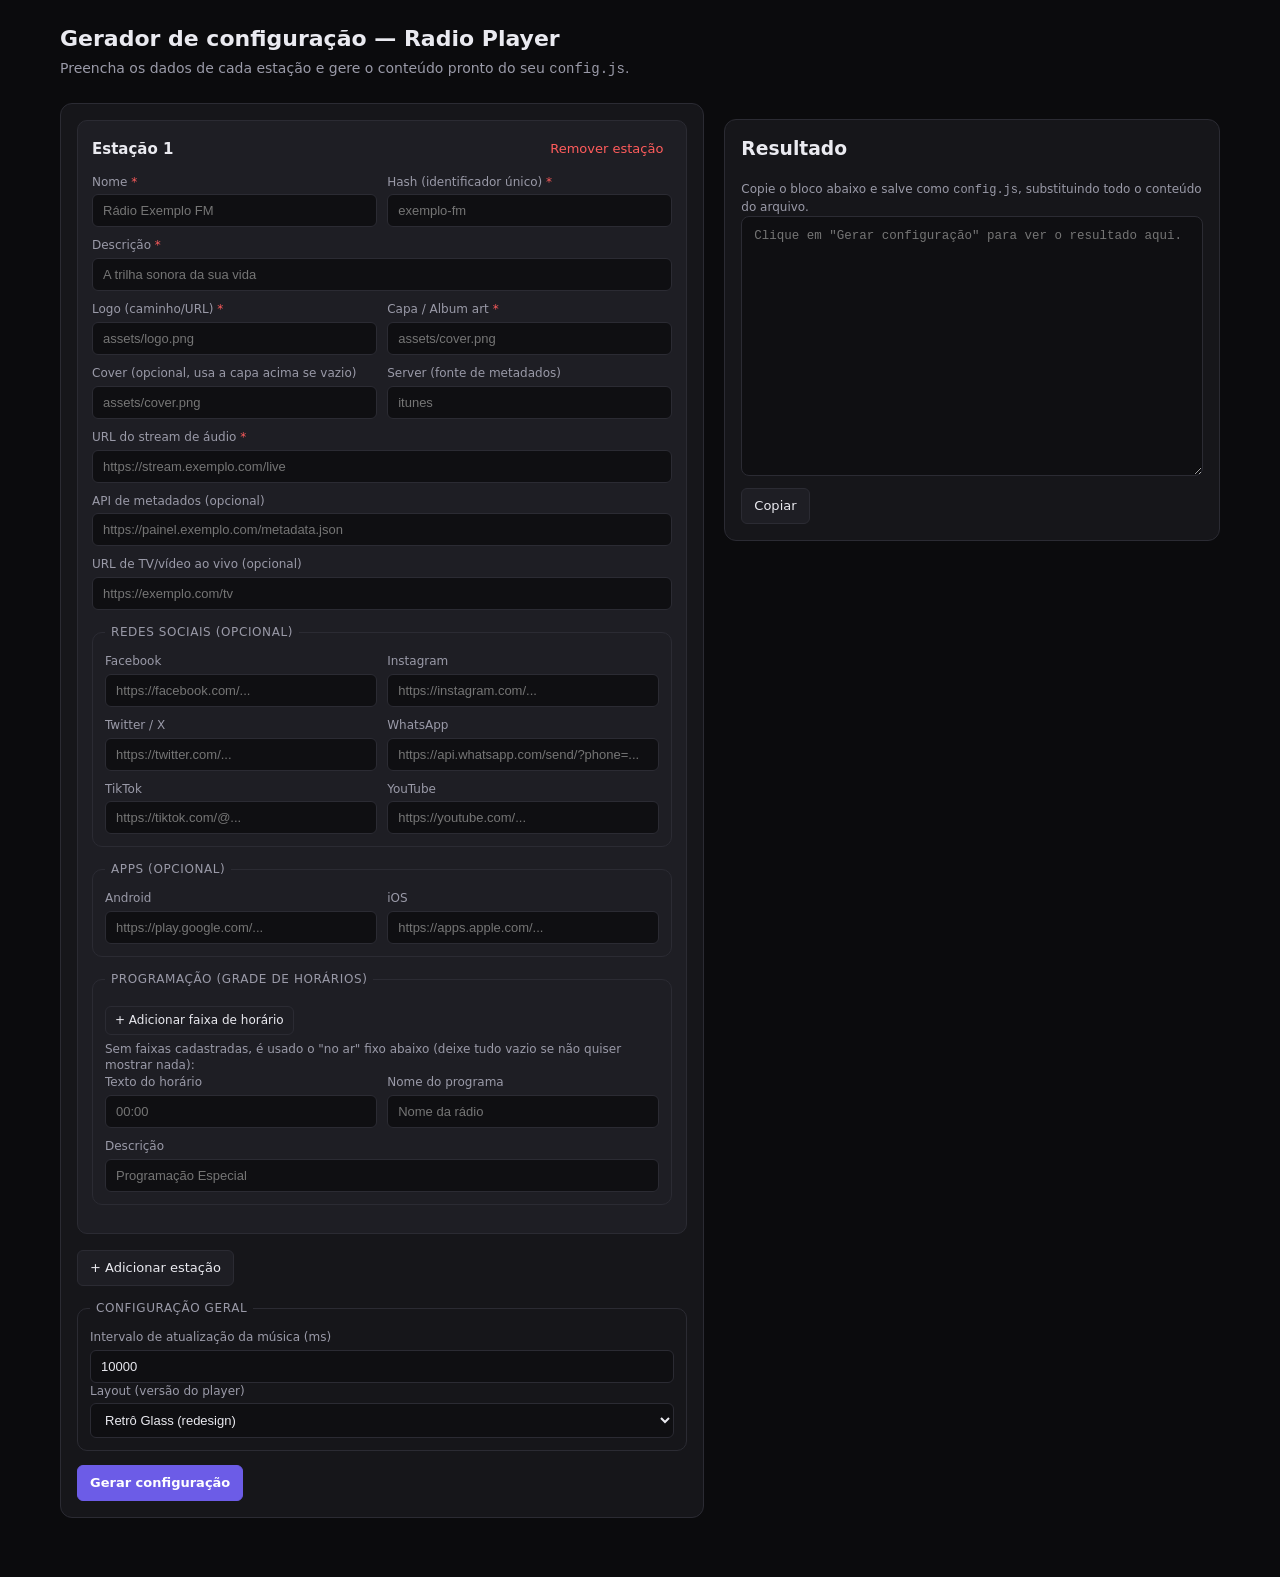
<file: gerador.html>
<!DOCTYPE html>
<html lang="pt-BR">
<head>
<meta charset="UTF-8" />
<meta name="viewport" content="width=device-width,initial-scale=1" />
<title>Gerador de configuração — Radio Player</title>
<style>
    :root {
        --bg: #0b0b0d;
        --panel: #16161a;
        --panel-2: #1e1e24;
        --border: #2b2b33;
        --text: #eaeaf0;
        --muted: #9a9aa8;
        --accent: #6c5ce7;
        --accent-2: #00d9a3;
        --danger: #ff5c5c;
    }
    * { box-sizing: border-box; }
    body {
        margin: 0;
        font-family: system-ui, -apple-system, "Segoe UI", Roboto, sans-serif;
        background: var(--bg);
        color: var(--text);
        line-height: 1.4;
    }
    header {
        padding: 24px 20px 12px;
        max-width: 1200px;
        margin: 0 auto;
    }
    header h1 { margin: 0 0 4px; font-size: 22px; }
    header p { margin: 0; color: var(--muted); font-size: 14px; }
    main {
        max-width: 1200px;
        margin: 0 auto;
        padding: 12px 20px 60px;
        display: grid;
        grid-template-columns: 1fr;
        gap: 20px;
    }
    @media (min-width: 980px) {
        main { grid-template-columns: 1.3fr 1fr; align-items: start; }
    }
    .panel {
        background: var(--panel);
        border: 1px solid var(--border);
        border-radius: 12px;
        padding: 16px;
    }
    .panel + .panel { margin-top: 16px; }
    .sticky { position: sticky; top: 12px; }
    fieldset {
        border: 1px solid var(--border);
        border-radius: 10px;
        margin: 14px 0;
        padding: 12px;
    }
    legend {
        color: var(--muted);
        font-size: 12px;
        text-transform: uppercase;
        letter-spacing: .05em;
        padding: 0 6px;
    }
    .station-card {
        background: var(--panel-2);
        border: 1px solid var(--border);
        border-radius: 10px;
        padding: 14px;
        margin-bottom: 16px;
    }
    .station-card-header {
        display: flex;
        align-items: center;
        justify-content: space-between;
        margin-bottom: 10px;
    }
    .station-card-header h3 { margin: 0; font-size: 15px; }
    .form-grid {
        display: grid;
        grid-template-columns: 1fr;
        gap: 10px;
    }
    @media (min-width: 620px) {
        .form-grid.cols-2 { grid-template-columns: 1fr 1fr; }
    }
    label {
        display: flex;
        flex-direction: column;
        gap: 4px;
        font-size: 12px;
        color: var(--muted);
    }
    label.required span::after { content: " *"; color: var(--danger); }
    input, select {
        background: #0f0f12;
        border: 1px solid var(--border);
        border-radius: 6px;
        color: var(--text);
        padding: 8px 10px;
        font-size: 13px;
        width: 100%;
    }
    input:focus, select:focus { outline: 1px solid var(--accent); }
    input.field-error { border-color: var(--danger); }
    .slot-row {
        border: 1px solid var(--border);
        border-radius: 8px;
        padding: 10px;
        margin-bottom: 8px;
        display: grid;
        gap: 8px;
    }
    .slot-days {
        display: flex;
        flex-wrap: wrap;
        gap: 8px;
    }
    .slot-days label {
        flex-direction: row;
        align-items: center;
        gap: 4px;
        color: var(--text);
        font-size: 12px;
    }
    .slot-times, .slot-text { display: grid; grid-template-columns: 1fr 1fr; gap: 8px; }
    .slot-row-footer { display: flex; justify-content: flex-end; }
    button {
        font: inherit;
        cursor: pointer;
        border-radius: 6px;
        border: 1px solid var(--border);
        background: var(--panel-2);
        color: var(--text);
        padding: 8px 12px;
        font-size: 13px;
    }
    button:hover { border-color: var(--accent); }
    button.btn-primary {
        background: var(--accent);
        border-color: var(--accent);
        color: #fff;
        font-weight: 600;
    }
    button.btn-danger { color: var(--danger); border-color: transparent; background: transparent; padding: 4px 8px; }
    button.btn-small { padding: 5px 9px; font-size: 12px; }
    .actions { display: flex; gap: 10px; flex-wrap: wrap; margin-top: 6px; }
    .hint { color: var(--muted); font-size: 12px; margin: 6px 0 0; }
    #output {
        width: 100%;
        min-height: 260px;
        resize: vertical;
        background: #0f0f12;
        border: 1px solid var(--border);
        border-radius: 8px;
        color: var(--accent-2);
        font-family: "Consolas", "Menlo", monospace;
        font-size: 12.5px;
        padding: 12px;
        white-space: pre;
    }
    #validation-summary {
        display: none;
        background: rgba(255,92,92,.12);
        border: 1px solid var(--danger);
        color: #ffb3b3;
        border-radius: 8px;
        padding: 10px 12px;
        font-size: 13px;
        margin-bottom: 14px;
    }
    #copy-feedback {
        font-size: 12px;
        color: var(--accent-2);
        margin-left: 4px;
        opacity: 0;
        transition: opacity .2s;
    }
    #copy-feedback.show { opacity: 1; }
</style>
</head>
<body>
<header>
    <h1>Gerador de configuração — Radio Player</h1>
    <p>Preencha os dados de cada estação e gere o conteúdo pronto do seu <code>config.js</code>.</p>
</header>

<main>
    <section class="panel">
        <div id="validation-summary"></div>
        <div id="stations-container"></div>
        <div class="actions">
            <button type="button" id="add-station">+ Adicionar estação</button>
        </div>

        <fieldset>
            <legend>Configuração geral</legend>
            <label>Intervalo de atualização da música (ms)
                <input id="time-refresh" type="number" min="1000" step="1000" value="10000">
            </label>
            <label>Layout (versão do player)
                <select id="layout-select">
                    <option value="retro" selected>Retrô Glass (redesign)</option>
                    <option value="classic">Clássico</option>
                    <option value="aurora">Aurora Deck</option>
                </select>
            </label>
        </fieldset>

        <div class="actions">
            <button type="button" id="generate" class="btn-primary">Gerar configuração</button>
        </div>
    </section>

    <section class="panel sticky">
        <h3 style="margin-top:0;">Resultado</h3>
        <p class="hint">Copie o bloco abaixo e salve como <code>config.js</code>, substituindo todo o conteúdo do arquivo.</p>
        <textarea id="output" readonly placeholder="Clique em &quot;Gerar configuração&quot; para ver o resultado aqui."></textarea>
        <div class="actions">
            <button type="button" id="copy-output">Copiar</button>
            <span id="copy-feedback">Copiado!</span>
        </div>
    </section>
</main>

<template id="station-template">
    <div class="station-card">
        <div class="station-card-header">
            <h3>Estação</h3>
            <button type="button" class="btn-danger" data-action="remove-station">Remover estação</button>
        </div>

        <div class="form-grid cols-2">
            <label class="required"><span>Nome</span><input data-field="name" placeholder="Rádio Exemplo FM"></label>
            <label class="required"><span>Hash (identificador único)</span><input data-field="hash" placeholder="exemplo-fm"></label>
            <label class="required" style="grid-column: 1 / -1;"><span>Descrição</span><input data-field="description" placeholder="A trilha sonora da sua vida"></label>
            <label class="required"><span>Logo (caminho/URL)</span><input data-field="logo" placeholder="assets/logo.png"></label>
            <label class="required"><span>Capa / Album art</span><input data-field="album" placeholder="assets/cover.png"></label>
            <label><span>Cover (opcional, usa a capa acima se vazio)</span><input data-field="cover" placeholder="assets/cover.png"></label>
            <label><span>Server (fonte de metadados)</span>
                <input data-field="server" list="server-options" placeholder="itunes">
            </label>
            <label class="required" style="grid-column: 1 / -1;"><span>URL do stream de áudio</span><input data-field="stream_url" placeholder="https://stream.exemplo.com/live"></label>
            <label style="grid-column: 1 / -1;"><span>API de metadados (opcional)</span><input data-field="api" placeholder="https://painel.exemplo.com/metadata.json"></label>
            <label style="grid-column: 1 / -1;"><span>URL de TV/vídeo ao vivo (opcional)</span><input data-field="tv_url" placeholder="https://exemplo.com/tv"></label>
        </div>

        <fieldset>
            <legend>Redes sociais (opcional)</legend>
            <div class="form-grid cols-2">
                <label><span>Facebook</span><input data-field="social.facebook" placeholder="https://facebook.com/..."></label>
                <label><span>Instagram</span><input data-field="social.instagram" placeholder="https://instagram.com/..."></label>
                <label><span>Twitter / X</span><input data-field="social.twitter" placeholder="https://twitter.com/..."></label>
                <label><span>WhatsApp</span><input data-field="social.whatsapp" placeholder="https://api.whatsapp.com/send/?phone=..."></label>
                <label><span>TikTok</span><input data-field="social.tiktok" placeholder="https://tiktok.com/@..."></label>
                <label><span>YouTube</span><input data-field="social.youtube" placeholder="https://youtube.com/..."></label>
            </div>
        </fieldset>

        <fieldset>
            <legend>Apps (opcional)</legend>
            <div class="form-grid cols-2">
                <label><span>Android</span><input data-field="apps.android" placeholder="https://play.google.com/..."></label>
                <label><span>iOS</span><input data-field="apps.ios" placeholder="https://apps.apple.com/..."></label>
            </div>
        </fieldset>

        <fieldset>
            <legend>Programação (grade de horários)</legend>
            <div class="slots-container"></div>
            <div class="actions">
                <button type="button" class="btn-small" data-action="add-slot">+ Adicionar faixa de horário</button>
            </div>
            <p class="hint">Sem faixas cadastradas, é usado o "no ar" fixo abaixo (deixe tudo vazio se não quiser mostrar nada):</p>
            <div class="form-grid cols-2">
                <label><span>Texto do horário</span><input data-field="program.time" placeholder="00:00"></label>
                <label><span>Nome do programa</span><input data-field="program.name" placeholder="Nome da rádio"></label>
                <label style="grid-column: 1 / -1;"><span>Descrição</span><input data-field="program.description" placeholder="Programação Especial"></label>
            </div>
        </fieldset>
    </div>
</template>

<template id="slot-template">
    <div class="slot-row">
        <div class="slot-days">
            <label><input type="checkbox" value="dom"> Dom</label>
            <label><input type="checkbox" value="seg"> Seg</label>
            <label><input type="checkbox" value="ter"> Ter</label>
            <label><input type="checkbox" value="qua"> Qua</label>
            <label><input type="checkbox" value="qui"> Qui</label>
            <label><input type="checkbox" value="sex"> Sex</label>
            <label><input type="checkbox" value="sab"> Sáb</label>
        </div>
        <div class="slot-times">
            <label><span>Início</span><input type="time" data-field="start"></label>
            <label><span>Fim</span><input type="time" data-field="end"></label>
        </div>
        <div class="slot-text">
            <label><span>Nome do programa</span><input type="text" data-field="name" placeholder="Manhã Exemplo"></label>
            <label><span>Descrição</span><input type="text" data-field="description" placeholder="Com Fulano de Tal"></label>
        </div>
        <div class="slot-row-footer">
            <button type="button" class="btn-danger" data-action="remove-slot">Remover faixa</button>
        </div>
    </div>
</template>

<datalist id="server-options">
    <option value="itunes"></option>
    <option value="spotify"></option>
    <option value="deezer"></option>
</datalist>

<script>
(function () {
    "use strict";

    const stationsContainer = document.getElementById("stations-container");
    const stationTemplate = document.getElementById("station-template");
    const slotTemplate = document.getElementById("slot-template");
    const validationSummary = document.getElementById("validation-summary");
    const output = document.getElementById("output");

    const REQUIRED_FIELDS = ["name", "hash", "description", "logo", "album", "stream_url"];

    function addStation() {
        const node = stationTemplate.content.cloneNode(true);
        stationsContainer.appendChild(node);
        renumberStations();
    }

    function addSlot(card) {
        const node = slotTemplate.content.cloneNode(true);
        card.querySelector(".slots-container").appendChild(node);
    }

    function renumberStations() {
        stationsContainer.querySelectorAll(".station-card").forEach((card, index) => {
            card.querySelector(".station-card-header h3").textContent = `Estação ${index + 1}`;
        });
    }

    stationsContainer.addEventListener("click", (event) => {
        const action = event.target.dataset.action;
        if (!action) return;
        if (action === "remove-station") {
            event.target.closest(".station-card").remove();
            renumberStations();
        } else if (action === "add-slot") {
            addSlot(event.target.closest(".station-card"));
        } else if (action === "remove-slot") {
            event.target.closest(".slot-row").remove();
        }
    });

    document.getElementById("add-station").addEventListener("click", addStation);

    function getField(scope, field) {
        const el = scope.querySelector(`[data-field="${field}"]`);
        return el ? el.value.trim() : "";
    }

    function readStation(card) {
        const station = {
            name: getField(card, "name"),
            hash: getField(card, "hash"),
            description: getField(card, "description"),
            logo: getField(card, "logo"),
            album: getField(card, "album"),
            cover: getField(card, "cover") || getField(card, "album"),
            api: getField(card, "api"),
            stream_url: getField(card, "stream_url"),
            tv_url: getField(card, "tv_url"),
            server: getField(card, "server") || "itunes",
        };

        const social = {};
        ["facebook", "instagram", "twitter", "whatsapp", "tiktok", "youtube"].forEach((key) => {
            const value = getField(card, `social.${key}`);
            if (value) social[key] = value;
        });
        if (Object.keys(social).length) station.social = social;

        const apps = {};
        ["android", "ios"].forEach((key) => {
            const value = getField(card, `apps.${key}`);
            if (value) apps[key] = value;
        });
        if (Object.keys(apps).length) station.apps = apps;

        const slots = [...card.querySelectorAll(".slot-row")]
            .map((row) => {
                const days = [...row.querySelectorAll('input[type="checkbox"]:checked')].map((cb) => cb.value);
                const start = getField(row, "start");
                const end = getField(row, "end");
                const name = getField(row, "name");
                const description = getField(row, "description");
                return { days, start, end, name, description };
            })
            .filter((slot) => slot.days.length && slot.start && slot.end);

        if (slots.length) {
            station.programSchedule = slots;
        } else {
            const time = getField(card, "program.time");
            const name = getField(card, "program.name");
            const description = getField(card, "program.description");
            if (time || name || description) {
                station.program = { time, name, description };
            }
        }

        return station;
    }

    function validate(cards) {
        const errors = [];
        cards.forEach((card, index) => {
            REQUIRED_FIELDS.forEach((field) => {
                const el = card.querySelector(`[data-field="${field}"]`);
                const empty = !el.value.trim();
                el.classList.toggle("field-error", empty);
                if (empty) errors.push(`Estação ${index + 1}: campo "${field}" é obrigatório.`);
            });
        });
        return errors;
    }

    function indent(level) {
        return "    ".repeat(level);
    }

    function serializeValue(value, level) {
        if (Array.isArray(value)) {
            if (!value.length) return "[]";
            if (value[0] !== null && typeof value[0] === "object") {
                const items = value.map((item) => indent(level + 1) + serializeValue(item, level + 1)).join(",\n");
                return `[\n${items},\n${indent(level)}]`;
            }
            return `[${value.map((item) => JSON.stringify(item)).join(", ")}]`;
        }
        if (value !== null && typeof value === "object") {
            const keys = Object.keys(value).filter((key) => value[key] !== "" && value[key] !== null && value[key] !== undefined);
            if (!keys.length) return "{}";
            const body = keys
                .map((key) => `${indent(level + 1)}${key}: ${serializeValue(value[key], level + 1)}`)
                .join(",\n");
            return `{\n${body},\n${indent(level)}}`;
        }
        return JSON.stringify(value);
    }

    function buildOutput(config) {
        const body = serializeValue(config, 0);
        return `window.streams = ${body};\n`;
    }

    document.getElementById("generate").addEventListener("click", () => {
        const cards = [...stationsContainer.querySelectorAll(".station-card")];
        if (!cards.length) {
            validationSummary.style.display = "block";
            validationSummary.textContent = "Adicione ao menos uma estação antes de gerar.";
            return;
        }

        const errors = validate(cards);
        if (errors.length) {
            validationSummary.style.display = "block";
            validationSummary.innerHTML = errors.map((error) => `• ${error}`).join("<br>");
            output.value = "";
            return;
        }
        validationSummary.style.display = "none";

        const config = {
            layout: document.getElementById("layout-select").value,
            timeRefresh: Number(document.getElementById("time-refresh").value) || 10000,
            stations: cards.map(readStation),
        };

        output.value = buildOutput(config);
    });

    document.getElementById("copy-output").addEventListener("click", async () => {
        if (!output.value) return;
        const feedback = document.getElementById("copy-feedback");
        try {
            await navigator.clipboard.writeText(output.value);
        } catch (error) {
            output.removeAttribute("readonly");
            output.select();
            document.execCommand("copy");
            output.setAttribute("readonly", "readonly");
        }
        feedback.classList.add("show");
        setTimeout(() => feedback.classList.remove("show"), 1500);
    });

    addStation();
})();
</script>
</body>
</html>
</file>
